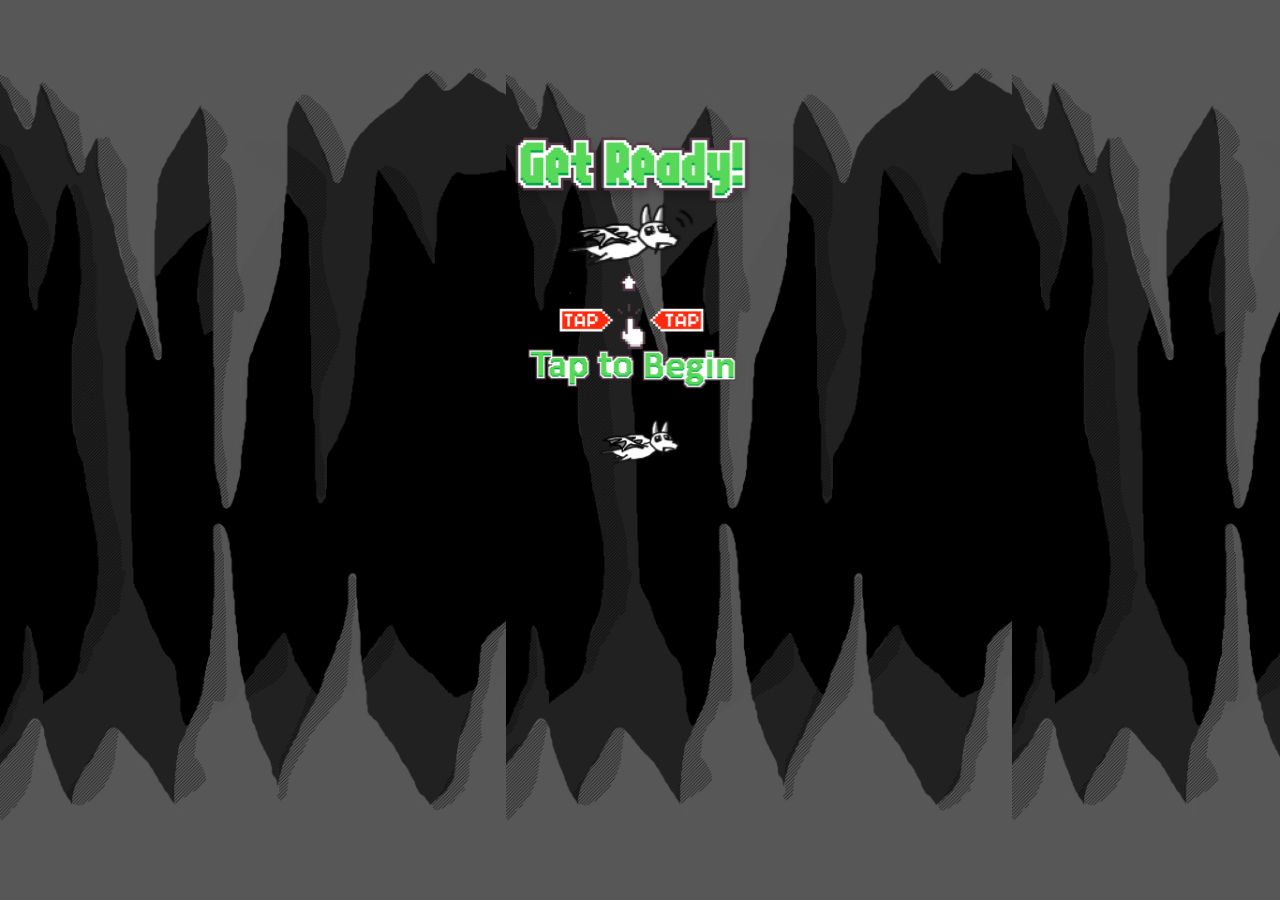
<file: index.html>
<!doctype html>
<html lang="en-US">
<html manifest = "flappybat.appcache">
	<head>
		<title>Flappy Bat</title>
		<link rel="stylesheet" href="css/index.css">
		<link href='https://fonts.googleapis.com/css?family=Londrina+Sketch' rel='stylesheet' type='text/css'>
		<link rel="icon" type="image/png" href="img/favicon-32x32.png" sizes="32x32" />
		<link rel="icon" type="image/png" href="img/favicon-16x16.png" sizes="16x16" />
		<script src="js/index.js"></script>
		<meta name="description" content="A simple game modeled after the extremely popular game Flappy Bird. All sprites used were created by JD Porterfield">
		<meta name="author" content="JD Porterfield">
		
		<script>
		  (function(i,s,o,g,r,a,m){i['GoogleAnalyticsObject']=r;i[r]=i[r]||function(){
		  (i[r].q=i[r].q||[]).push(arguments)},i[r].l=1*new Date();a=s.createElement(o),
		  m=s.getElementsByTagName(o)[0];a.async=1;a.src=g;m.parentNode.insertBefore(a,m)
		  })(window,document,'script','//www.google-analytics.com/analytics.js','ga');

		  ga('create', 'UA-65831716-5', 'auto');
		  ga('send', 'pageview');

		</script>
	</head>
	<body>
		<div  id="background" class="background">
			<div id="startGraphic" class="startGraphic"></div>
			<div id="bat" class="bat"></div>
			<div id="pipeContainer"></div>
			<div class="score">
				<p id="score" class="largeFont">0</p>
			</div>
			<div id="endCard" class="endCard" >
				<p class="smallFont">Score:</p>
				<p id="endScore" class="largeFont"></p>
				<p class="smallFont">High Score:<p>
				<p id="highScore" class="largeFont"></p>
				<p class="smallFont">Tap to go on.<p>
			</div>
			<div id="flapPanel" class ="metrics">
					<p class = "smallFont">Wings Flapped:</p>
					<p id="flapNumber" class="largeFont ">0</p>
			</div>
		</div>
	</body>
</html>
</file>
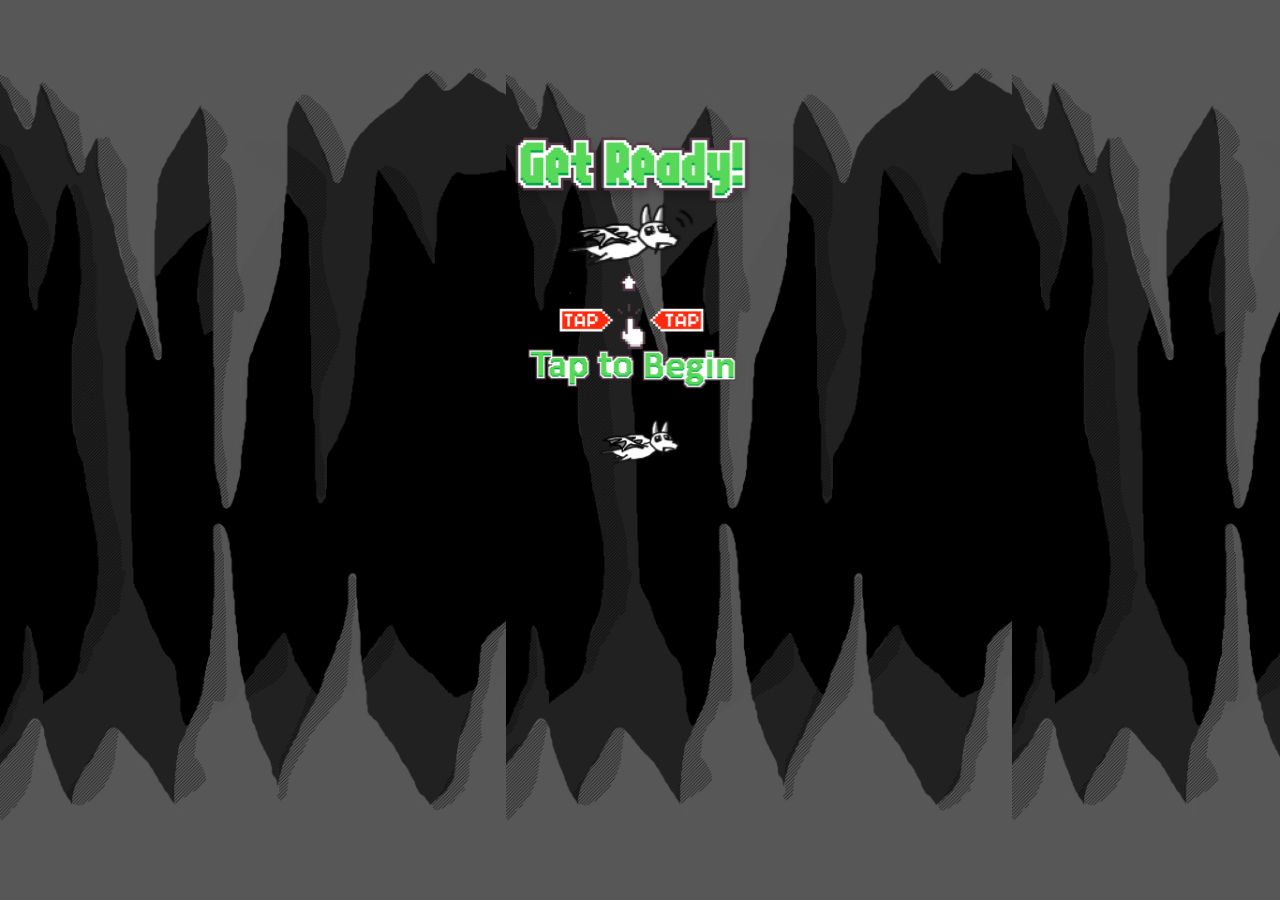
<file: flappybat.html>
<!doctype html>
<html lang="en-US">
<html manifest = "flappybat.appcache">
	<head>
		<title>Flappy Bat</title>
		<link rel="stylesheet" href="style.css">
		<link href='https://fonts.googleapis.com/css?family=Londrina+Sketch' rel='stylesheet' type='text/css'>
		<link rel="icon" type="image/png" href="img/favicon-32x32.png" sizes="32x32" />
		<link rel="icon" type="image/png" href="img/favicon-16x16.png" sizes="16x16" />
		<script src="script.js"></script>
		<meta name="description" content="A simple game modeled after the extremely popular game Flappy Bird. All sprites used were created by JD Porterfield">
		<meta name="author" content="JD Porterfield">
	</head>
	<body>
		<div  id="background" class="background">
			<div id="startGraphic" class="startGraphic"></div>
			<div id="bat" class="bat"></div>
			<div id="pipeContainer"></div>
			<div class="score">
				<p id="score" class="largeFont">0</p>
			</div>
			<div id="endCard" class="endCard" >
				<p class="smallFont">Score:</p>
				<p id="endScore" class="largeFont"></p>
				<p class="smallFont">High Score:<p>
				<p id="highScore" class="largeFont"></p>
				<p class="smallFont">Tap to go on.<p>
			</div>
		</div>
	</body>
</html>
</file>
<file: css/index.css>
/* author : JD Porterfield */

html {
	height : 100%;
}

body {
	height : 100%;
	overflow : hidden;
}

.smallFont  {
	margin : 0 0 0 0;
}

.largeFont {	
	font-family : 'Londrina Sketch', cursive;
	color : white;
	margin : 0 0 0 0;
}

.background {
	margin-left : auto;
	margin-right : auto;
	margin-top : 0em;
	margin-bottom : 0em;
	background-image : url("../img/cave.png");
	background-repeat : repear-x;
	background-size : contain;
	overflow : hidden;
	position : fixed;
	top : 0em;
	left : 0em;
	width  : 100%;
}

.bat{
	background-image : url("../img/bat2.png");
	background-repeat : no-repeat;
	background-size : contain;
	position : fixed;
}

.pipe{
	background-image : url("../img/pipe.png");
	background-repeat : repeat-y;
	position : fixed;
}

.startGraphic{
	background-image : url("../img/readygraphic.png");
	background-repeat : no-repeat;
	background-size : contain;
	position : fixed;
	margin-left : auto;
	margin-right : auto;
	top : 15%;
}

.score{
	visibility : hidden;
	position : fixed;
	top : 0;
	left : 0;
	right : 0;
	height : 0;
	text-align : center;
}

.endCard {
	background-color : #DED895;
	border-style : solid;
	border-width : 2px;
	border-color : #543847;
	border-radius : 15px;
	visibility : hidden;
	position : fixed;
	top : 50%;
	left : 50%;
	text-align : center;
}

.metrics {
	position : fixed;
	left : 1%;
	bottom : 1%;
	color: white;
	visibility : hidden;
}
</file>
<file: style.css>
/* author : JD Porterfield */

html {
	height : 100%;
}

body {
	height : 100%;
	overflow : hidden;
}

.smallFont  {
	margin : 0 0 0 0;
}

.largeFont {	
	font-family : 'Londrina Sketch', cursive;
	color : white;
	margin : 0 0 0 0;
}

.background {
	margin-left : auto;
	margin-right : auto;
	margin-top : 0em;
	margin-bottom : 0em;
	background-image : url("img/cave.png");
	background-repeat : repear-x;
	background-size : contain;
	overflow : hidden;
	position : fixed;
	top : 0em;
	left : 0em;
	width  : 100%;
}

.bat{
	background-image : url("img/bat2.png");
	background-repeat : no-repeat;
	background-size : contain;
	position : fixed;
}

.pipe{
	background-image : url("img/pipe.png");
	background-repeat : repeat-y;
	position : fixed;
}

.startGraphic{
	background-image : url("img/readygraphic.png");
	background-repeat : no-repeat;
	background-size : contain;
	position : fixed;
	margin-left : auto;
	margin-right : auto;
	top : 15%;
}

.score{
	visibility : hidden;
	position : fixed;
	top : 0;
	left : 0;
	right : 0;
	height : 0;
	text-align : center;
}

.endCard {
	background-color : #DED895;
	border-style : solid;
	border-width : 2px;
	border-color : #543847;
	border-radius : 15px;
	visibility : hidden;
	position : fixed;
	top : 50%;
	left : 50%;
	text-align : center;
}
</file>
